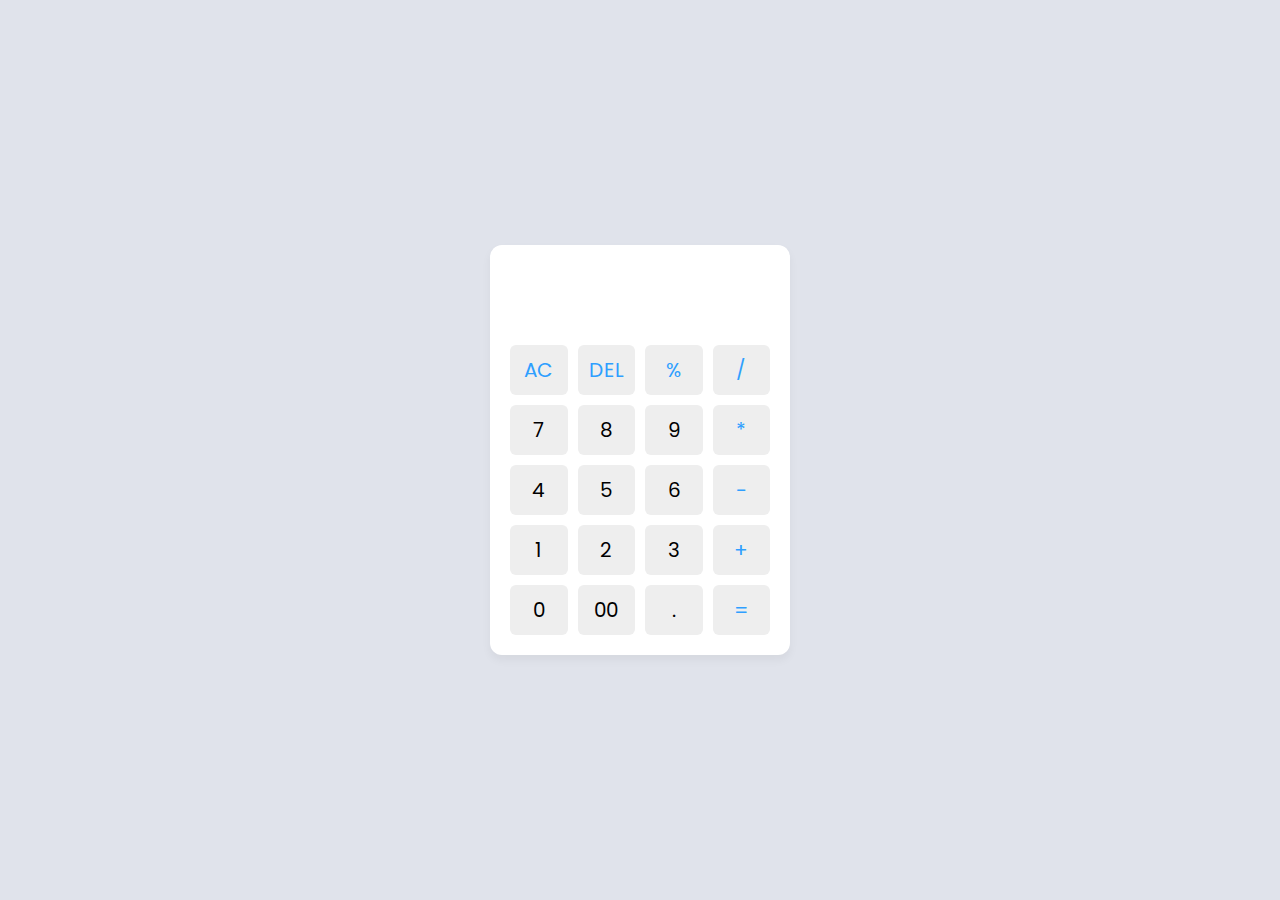
<file: Calculator/index.html>
<!DOCTYPE html>
<html lang="en">
  <head>
    <meta charset="UTF-8" />
    <meta http-equiv="X-UA-Compatible" content="IE=edge" />
    <meta name="viewport" content="width=device-width, initial-scale=1.0" />
    <title>Calculator</title>
    <!-- <link rel="stylesheet" href="style.css" /> -->
    <style>
        /* Import Google font - Poppins */
        @import url("https://fonts.googleapis.com/css2?family=Poppins:wght@300;400;500;600;700&display=swap");
        * {
        margin: 0;
        padding: 0;
        box-sizing: border-box;
        font-family: "Poppins", sans-serif;
        }
        body {
        height: 100vh;
        display: flex;
        align-items: center;
        justify-content: center;
        background: #e0e3eb;
        }
        .container {
        position: relative;
        max-width: 300px;
        width: 100%;
        border-radius: 12px;
        padding: 10px 20px 20px;
        background: #fff;
        box-shadow: 0 5px 10px rgba(0, 0, 0, 0.05);
        }
        .display {
        height: 80px;
        width: 100%;
        outline: none;
        border: none;
        text-align: right;
        margin-bottom: 10px;
        font-size: 25px;
        color: #000e1a;
        pointer-events: none;
        }
        .buttons {
        display: grid;
        grid-gap: 10px;
        grid-template-columns: repeat(4, 1fr);
        }
        .buttons button {
        padding: 10px;
        border-radius: 6px;
        border: none;
        font-size: 20px;
        cursor: pointer;
        background-color: #eee;
        }
        .buttons button:active {
        transform: scale(0.99);
        }
        .operator {
        color: #2f9fff;
        }
    </style>
  </head>
  <body>
    <div class="container">
      <input type="text" class="display" />

      <div class="buttons">
        <button class="operator" data-value="AC">AC</button>
        <button class="operator" data-value="DEL">DEL</button>
        <button class="operator" data-value="%">%</button>
        <button class="operator" data-value="/">/</button>

        <button data-value="7">7</button>
        <button data-value="8">8</button>
        <button data-value="9">9</button>
        <button class="operator" data-value="*">*</button>

        <button data-value="4">4</button>
        <button data-value="5">5</button>
        <button data-value="6">6</button>
        <button class="operator" data-value="-">-</button>

        <button data-value="1">1</button>
        <button data-value="2">2</button>
        <button data-value="3">3</button>
        <button class="operator" data-value="+">+</button>

        <button data-value="0">0</button>
        <button data-value="00">00</button>
        <button data-value=".">.</button>
        <button class="operator" data-value="=">=</button>
      </div>
    </div>

    <script>
        const display = document.querySelector(".display");
        const buttons = document.querySelectorAll("button");
        const specialChars = ["%", "*", "/", "-", "+", "="];
        let output = "";

        const calculate = (btnValue) => {
            display.focus();
            if (btnValue === "=" && output !== "") {
                output = eval(output.replace("%", "/100"));
            } else if (btnValue === "AC") {
                output = "";
            } else if (btnValue === "DEL") {
                output = output.toString().slice(0, -1);
            } else {
                if (output === "" && specialChars.includes(btnValue)) return;
                output += btnValue;
            }
            display.value = output;
        };

        buttons.forEach((button) => {
        
            button.addEventListener("click", (e) => calculate(e.target.dataset.value));
        });
        
    </script>
  </body>
</html>
</file>
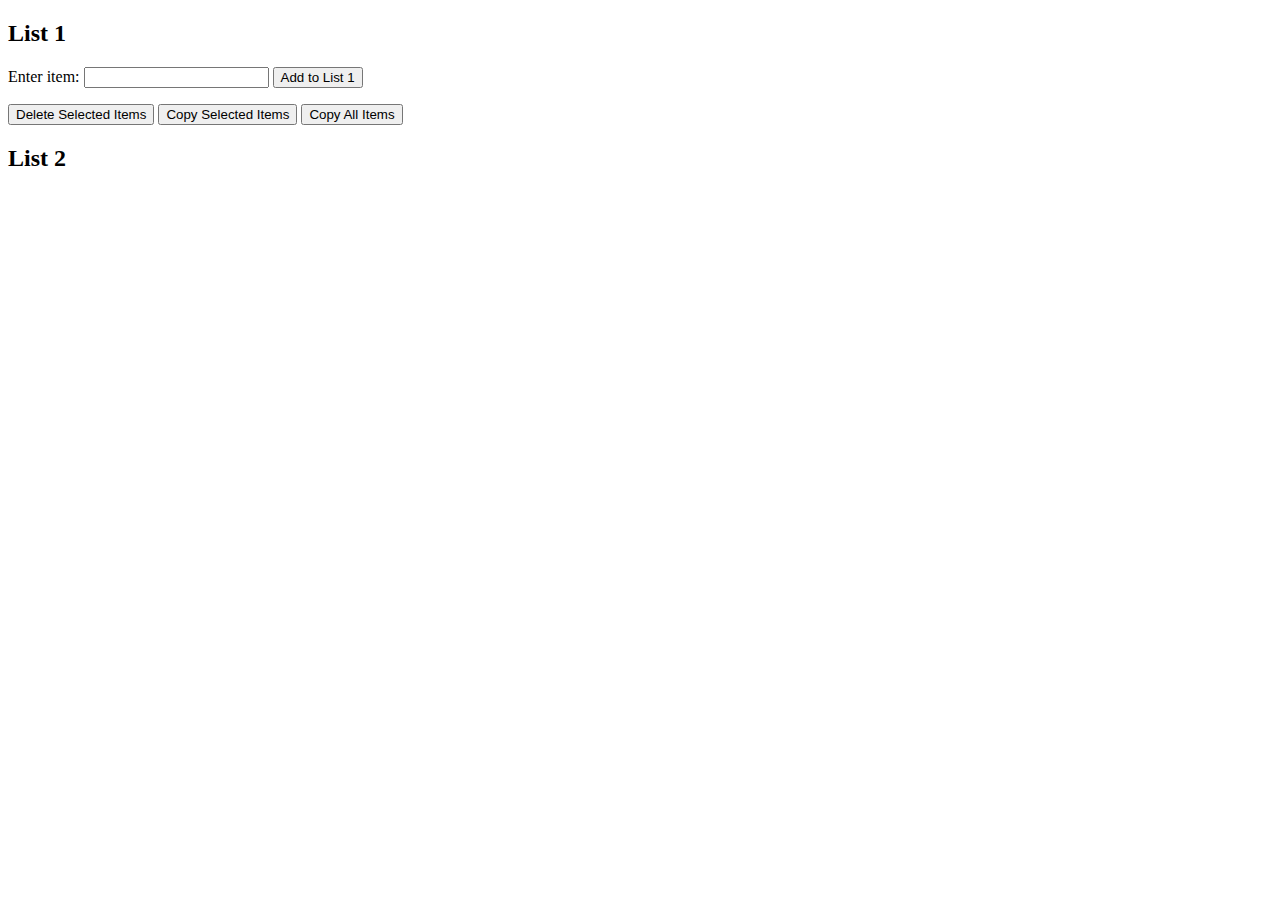
<file: JqueryCopycontents/index.html>
<!DOCTYPE html>
<html lang="en">
<head>
  <meta charset="UTF-8">
  <meta name="viewport" content="width=device-width, initial-scale=1.0">
  <title>jQuery List Copy and Delete</title>
  <!-- Include jQuery -->
  <script src="https://code.jquery.com/jquery-3.6.4.min.js"></script>
  <style>
    /* Add some basic styling for better presentation */
    ul {
      list-style-type: none;
      padding: 0;
    }
    li {
      margin-bottom: 5px;
      cursor: pointer;
    }
    .selected {
      background-color: #e0e0e0;
    }
  </style>
</head>
<body>

  <h2>List 1</h2>
  <form id="userInputForm">
    <label for="itemInput">Enter item:</label>
    <input type="text" id="itemInput" required>
    <button type="button" onclick="addItemToList1()">Add to List 1</button>
  </form>
  <ul id="list1" onclick="selectItem(event)"></ul>

  <button type="button" onclick="deleteSelectedItems()">Delete Selected Items</button>
  <button type="button" onclick="copySelectedItems()">Copy Selected Items</button>
  <button type="button" onclick="copyAllItems()">Copy All Items</button>

  <h2>List 2</h2>
  <ul id="list2"></ul>

  <script>
    var lastCopiedIndex = -1;

    // Function to add items to List 1
    function addItemToList1() {
      var userInput = $('#itemInput').val();
      if (userInput.trim() !== '') {
        $('#list1').append('<li>' + userInput + '</li>');
        // Clear the input field
        $('#itemInput').val('');
      }
    }

    // Function to select and deselect items in List 1
    function selectItem(event) {
      var selectedItem = $(event.target);
      selectedItem.toggleClass('selected');
    }

    // Function to delete selected items from List 1
    function deleteSelectedItems() {
      $('#list1 .selected').remove();
    }

    // Function to copy selected items from List 1 to List 2
    function copySelectedItems() {
      var selectedItems = $('#list1 .selected').clone();
      $('#list2').append(selectedItems);
    }

    // Function to copy all items from List 1 to List 2
    function copyAllItems() {
      var allItems = $('#list1 li').clone();
      $('#list2').append(allItems);
    }
  </script>
</body>
</html>

<!-- 

function copyListItems() {
    var list1Items = $('#list1 li');
    var startIndex = lastCopiedIndex + 1;

    for (var i = startIndex; i < list1Items.length; i++) {
      $('#list2').append(list1Items.eq(i).clone());
    }

    // Update the last copied index
    lastCopiedIndex = list1Items.length - 1;
  } -->
</file>
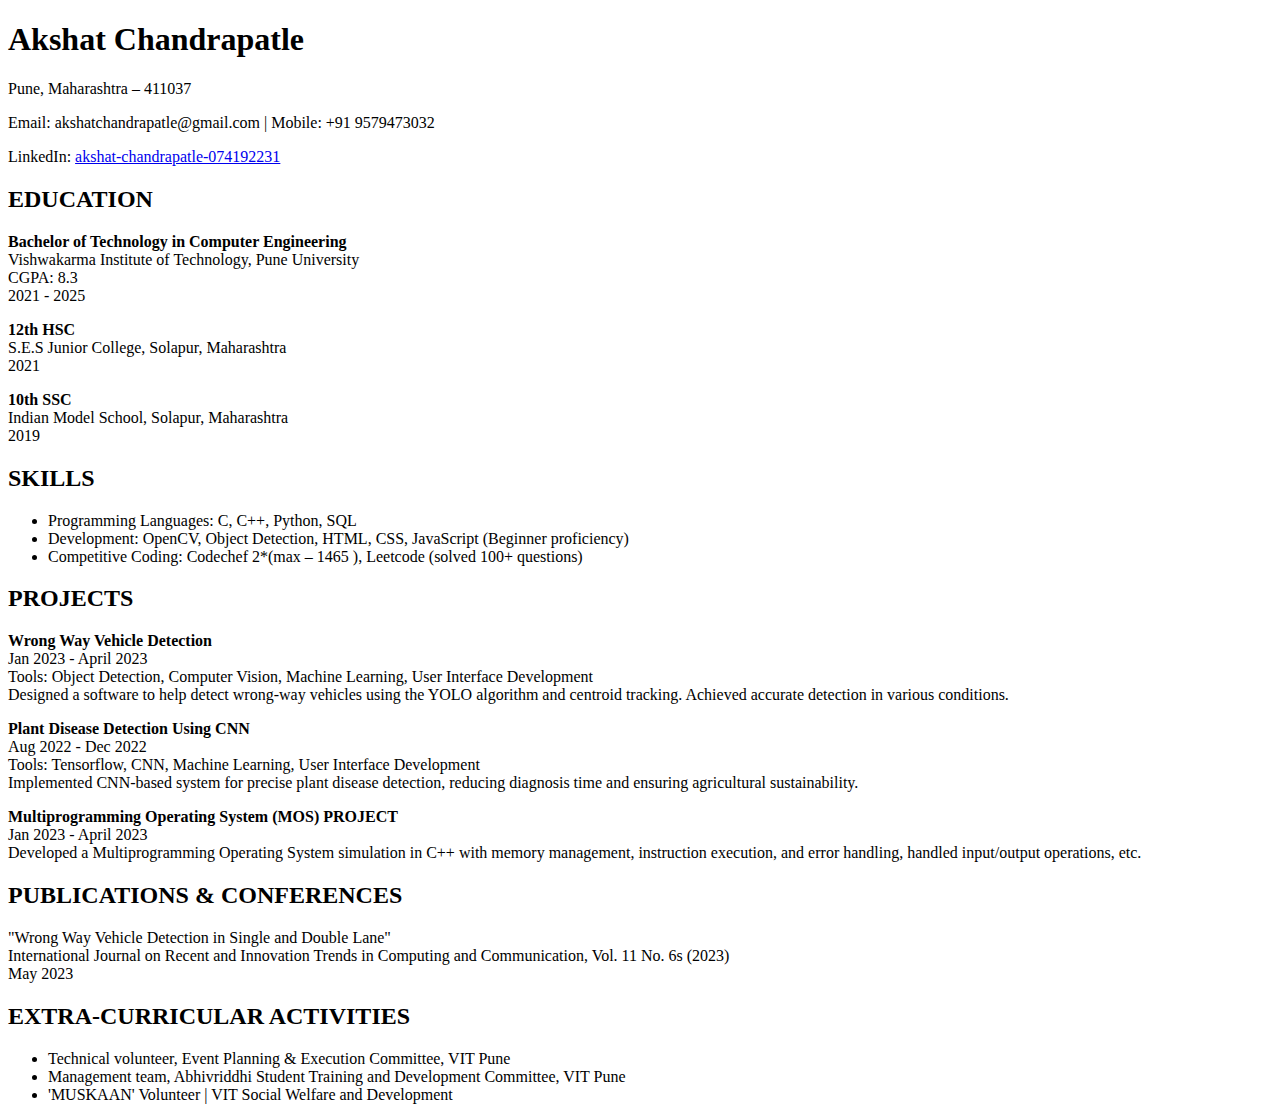
<file: Resume/index.html>
<!DOCTYPE html>
<html>
<head>
    <title>Akshat Chandrapatle - Resume</title>
</head>
<body>
    <header>
        <h1>Akshat Chandrapatle</h1>
        <p>Pune, Maharashtra – 411037</p>
        <p>Email: akshatchandrapatle@gmail.com | Mobile: +91 9579473032</p>
        <p>LinkedIn: <a href="https://www.linkedin.com/in/akshat-chandrapatle-074192231">akshat-chandrapatle-074192231</a></p>
    </header>

    <section>
        <h2>EDUCATION</h2>
        <p>
            <strong>Bachelor of Technology in Computer Engineering</strong><br>
            Vishwakarma Institute of Technology, Pune University<br>
            CGPA: 8.3<br>
            2021 - 2025
        </p>

        <p>
            <strong>12th HSC</strong><br>
            S.E.S Junior College, Solapur, Maharashtra<br>
            2021
        </p>

        <p>
            <strong>10th SSC</strong><br>
            Indian Model School, Solapur, Maharashtra<br>
            2019
        </p>
    </section>

    <section>
        <h2>SKILLS</h2>
        <ul>
            <li>Programming Languages: C, C++, Python, SQL</li>
            <li>Development: OpenCV, Object Detection, HTML, CSS, JavaScript (Beginner proficiency)</li>
            <li>Competitive Coding: Codechef 2*(max – 1465 ), Leetcode (solved 100+ questions)</li>
        </ul>
    </section>

    <section>
        <h2>PROJECTS</h2>
        <p>
            <strong>Wrong Way Vehicle Detection</strong><br>
            Jan 2023 - April 2023<br>
            Tools: Object Detection, Computer Vision, Machine Learning, User Interface Development<br>
            Designed a software to help detect wrong-way vehicles using the YOLO algorithm and centroid tracking. Achieved accurate detection in various conditions.
        </p>

        <p>
            <strong>Plant Disease Detection Using CNN</strong><br>
            Aug 2022 - Dec 2022<br>
            Tools: Tensorflow, CNN, Machine Learning, User Interface Development<br>
            Implemented CNN-based system for precise plant disease detection, reducing diagnosis time and ensuring agricultural sustainability.
        </p>

        <p>
            <strong>Multiprogramming Operating System (MOS) PROJECT</strong><br>
            Jan 2023 - April 2023<br>
            Developed a Multiprogramming Operating System simulation in C++ with memory management, instruction execution, and error handling, handled input/output operations, etc.
        </p>
    </section>

    <section>
        <h2>PUBLICATIONS & CONFERENCES</h2>
        <p>
            "Wrong Way Vehicle Detection in Single and Double Lane"<br>
            International Journal on Recent and Innovation Trends in Computing and Communication, Vol. 11 No. 6s (2023)<br>
            May 2023
        </p>
    </section>

    <section>
        <h2>EXTRA-CURRICULAR ACTIVITIES</h2>
        <ul>
            <li>Technical volunteer, Event Planning & Execution Committee, VIT Pune</li>
            <li>Management team, Abhivriddhi Student Training and Development Committee, VIT Pune</li>
            <li>'MUSKAAN' Volunteer | VIT Social Welfare and Development</li>
        </ul>
    </section>
</body>
</html>
</file>
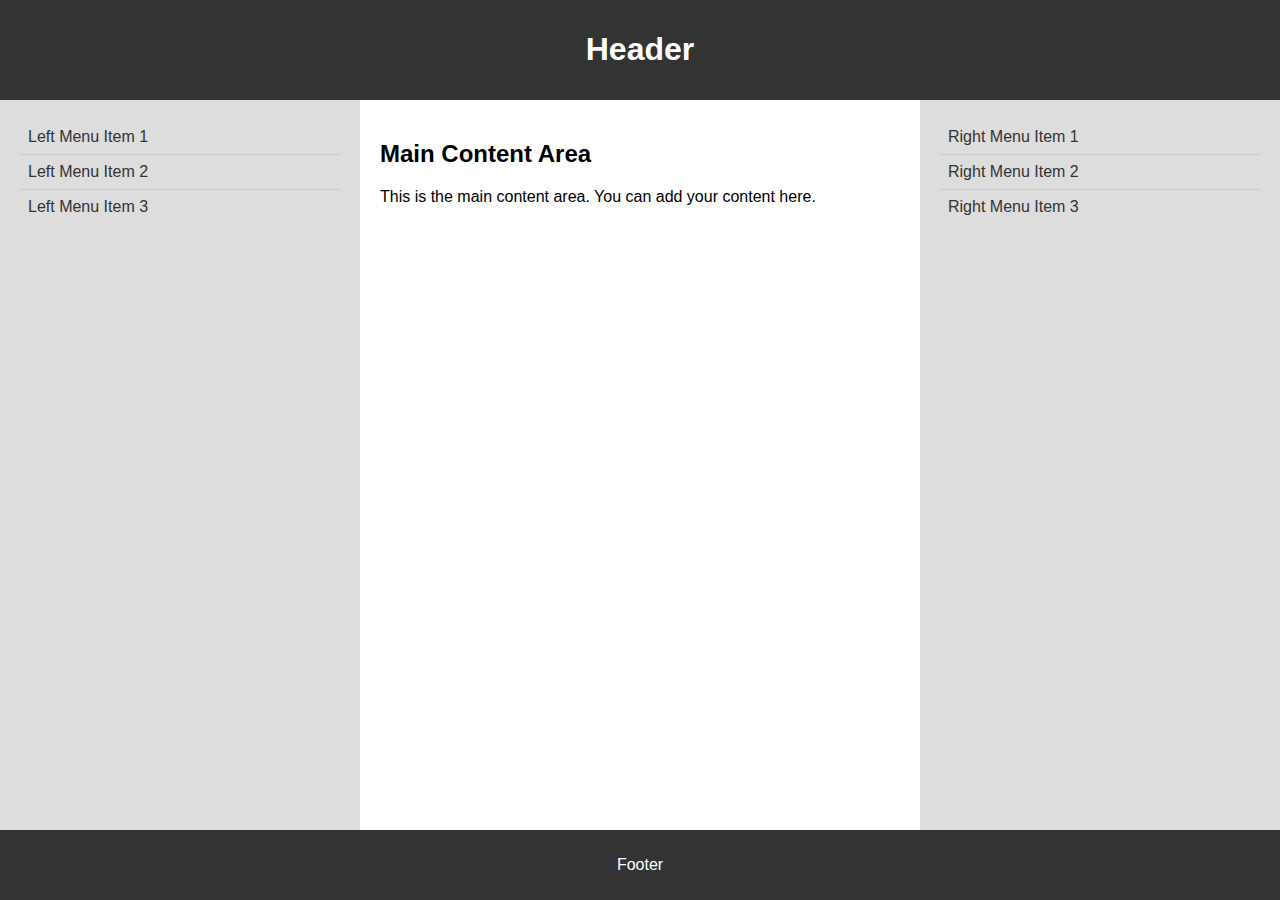
<file: RightLeftmenu/index.html>
<!DOCTYPE html>
<html lang="en">
<head>
  <meta charset="UTF-8">
  <meta name="viewport" content="width=device-width, initial-scale=1.0">
  <title>Responsive HTML CSS Layout</title>
  <style>
    body {
      margin: 0;
      font-family: Arial, sans-serif;
      display: flex;
      flex-direction: column;
      min-height: 100vh;
    }

    header, footer {
      background-color: #333;
      color: #fff;
      padding: 10px;
      text-align: center;
    }

    main {
      display: flex;
      flex-wrap: wrap;
      flex: 1;
    }

    aside {
      flex: 0 0 100%;
      background-color: #ddd;
      padding: 10px;
    }

    section {
      flex: 1;
      padding: 10px;
    }

    .menu {
      display: flex;
      flex-direction: column;
    }

    .menu-item {
      padding: 8px;
      border-bottom: 1px solid #ccc;
      text-decoration: none;
      color: #333;
    }

    .menu-item:last-child {
      border-bottom: none;
    }

    footer {
      margin-top: auto;
    }

    /* Responsive styles */
    @media (min-width: 768px) {
      main {
        flex-direction: row;
      }

      aside {
        flex: 0 0 25%;
      }

      section {
        flex: 1;
      }
    }

    @media (min-width: 1024px) {
      aside, section {
        padding: 20px;
      }
    }
  </style>
</head>
<body>

  <header>
    <h1>Header</h1>
  </header>

  <main>
    <aside>
      <nav class="menu">
        <a href="#" class="menu-item">Left Menu Item 1</a>
        <a href="#" class="menu-item">Left Menu Item 2</a>
        <a href="#" class="menu-item">Left Menu Item 3</a>
      </nav>
    </aside>

    <section>
      <h2>Main Content Area</h2>
      <p>This is the main content area. You can add your content here.</p>
    </section>

    <aside>
      <nav class="menu">
        <a href="#" class="menu-item">Right Menu Item 1</a>
        <a href="#" class="menu-item">Right Menu Item 2</a>
        <a href="#" class="menu-item">Right Menu Item 3</a>
      </nav>
    </aside>
  </main>

  <footer>
    <p>Footer</p>
  </footer>

</body>
</html>
</file>
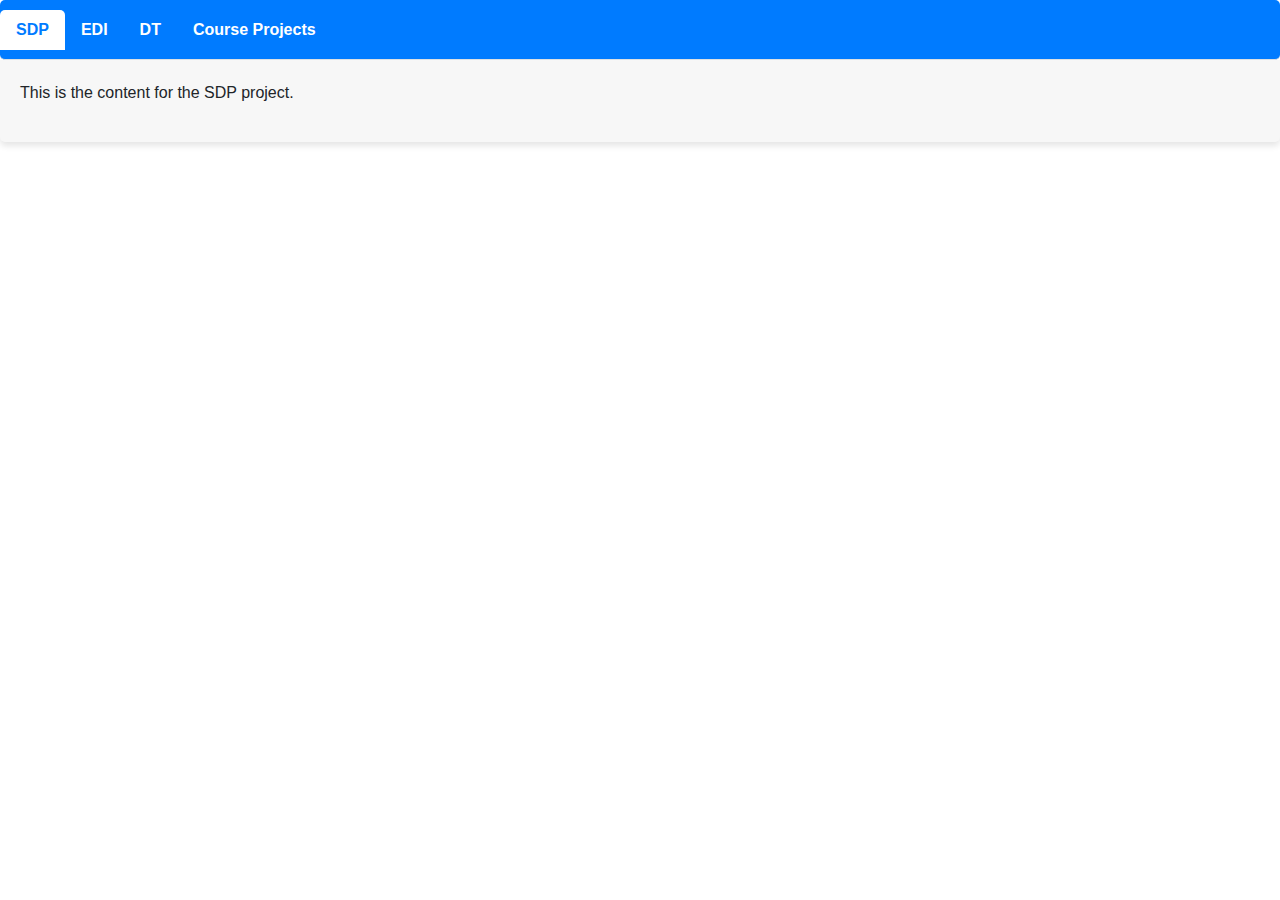
<file: Toggleable/index.html>
<!DOCTYPE html>
<html lang="en">
<head>
    <meta charset="UTF-8">
    <meta name="viewport" content="width=device-width, initial-scale=1.0">
    <title>Project Tabs</title>
    <link rel="stylesheet" href="https://maxcdn.bootstrapcdn.com/bootstrap/4.5.2/css/bootstrap.min.css">
    <style>
        /* Custom styles for the navigation bar */
        .nav-tabs {
            background-color: #007bff;
            border-radius: 5px;
            padding: 10px 0;
        }

        .nav-tabs .nav-item .nav-link {
            color: #fff;
            font-weight: bold;
            border: none;
            border-radius: 0;
            transition: background-color 0.3s ease-in-out;
        }

        .nav-tabs .nav-item .nav-link:hover {
            background-color: #0056b3;
        }

        .nav-tabs .nav-item .nav-link.active {
            background-color: #fff;
            color: #007bff;
            border-radius: 5px 5px 0 0;
        }

        /* Custom styles for the tab content */
        .tab-content {
            background-color: #f7f7f7;
            padding: 20px;
            border-radius: 0 0 5px 5px;
            box-shadow: 0 4px 6px rgba(0, 0, 0, 0.1);
        }

        /* Custom font and spacing for content */
        .tab-pane p {
            font-family: 'Arial', sans-serif;
            line-height: 1.6;
        }
    </style>
</head>
<body>
    <nav>
        <ul class="nav nav-tabs" id="projectTabs" role="tablist">
            <li class="nav-item">
                <a class="nav-link active" id="sdp-tab" data-toggle="tab" href="#sdp" role="tab" aria-controls="sdp" aria-selected="true">SDP</a>
            </li>
            <li class="nav-item">
                <a class="nav-link" id="edi-tab" data-toggle="tab" href="#edi" role="tab" aria-controls="edi" aria-selected="false">EDI</a>
            </li>
            <li class="nav-item">
                <a class="nav-link" id="dt-tab" data-toggle="tab" href="#dt" role="tab" aria-controls="dt" aria-selected="false">DT</a>
            </li>
            <li class="nav-item">
                <a class="nav-link" id="course-tab" data-toggle="tab" href="#course" role="tab" aria-controls="course" aria-selected="false">Course Projects</a>
            </li>
        </ul>
    </nav>
    
    <div class="tab-content" id="projectTabContent">
        <div class="tab-pane fade show active" id="sdp" role="tabpanel" aria-labelledby="sdp-tab">
            <!-- SDP project content goes here -->
            <p>This is the content for the SDP project.</p>
        </div>
        <div class="tab-pane fade" id="edi" role="tabpanel" aria-labelledby="edi-tab">
            <!-- EDI project content goes here -->
            <p>This is the content for the EDI project.</p>
        </div>
        <div class="tab-pane fade" id="dt" role="tabpanel" aria-labelledby="dt-tab">
            <!-- DT project content goes here -->
            <p>This is the content for the DT project.</p>
        </div>
        <div class="tab-pane fade" id="course" role="tabpanel" aria-labelledby="course-tab">
            <!-- Course projects content goes here -->
            <p>This is the content for the Course projects.</p>
        </div>
    </div>
    
    <script src="https://code.jquery.com/jquery-3.5.1.slim.min.js"></script>
    <script src="https://cdn.jsdelivr.net/npm/@popperjs/core@2.5.3/dist/umd/popper.min.js"></script>
    <script src="https://maxcdn.bootstrapcdn.com/bootstrap/4.5.2/js/bootstrap.min.js"></script>

    <script>
        $(document).ready(function() {
            $('#projectTabs a').on('click', function (e) {
                e.preventDefault()
                $(this).tab('show')
            })
        })
    </script>
    
</body>
</html>
</file>
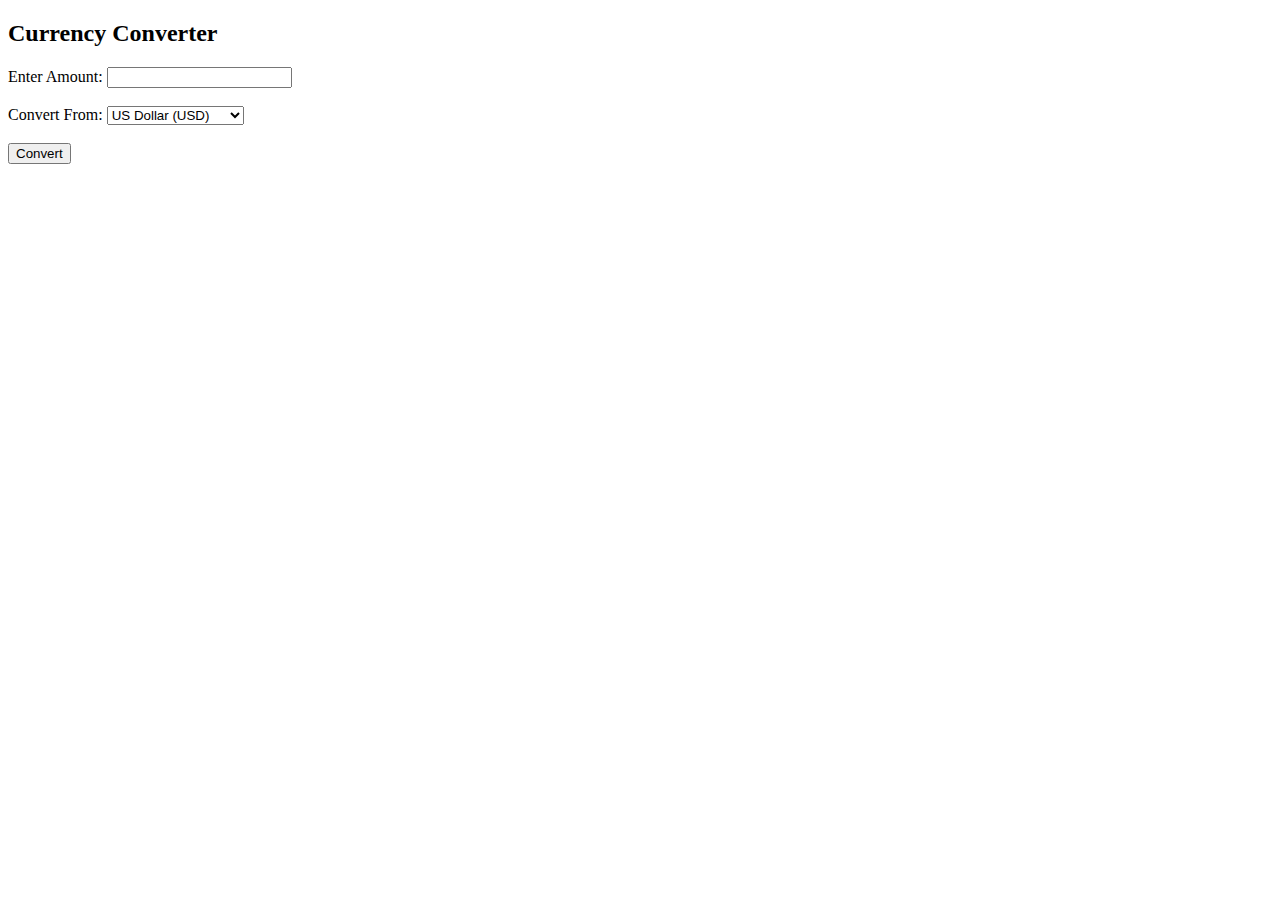
<file: currency_converter_php/currency.html>
<!DOCTYPE html>
<html>
<head>
  <title>Currency Converter</title>
</head>
<body>

  <h2>Currency Converter</h2>

  <form action="currency.php" method="post">
    <label for="amount">Enter Amount:</label>
    <input type="number" id="amount" name="amount" required>
    <br><br>
    <label for="currency">Convert From:</label>
    <select id="currency" name="currency">
      <option value="USD">US Dollar (USD)</option>
      <option value="INR">Indian Rupee (INR)</option>
    </select>
    <br><br>
    <input type="submit" value="Convert">
  </form>

</body>
</html>
</file>
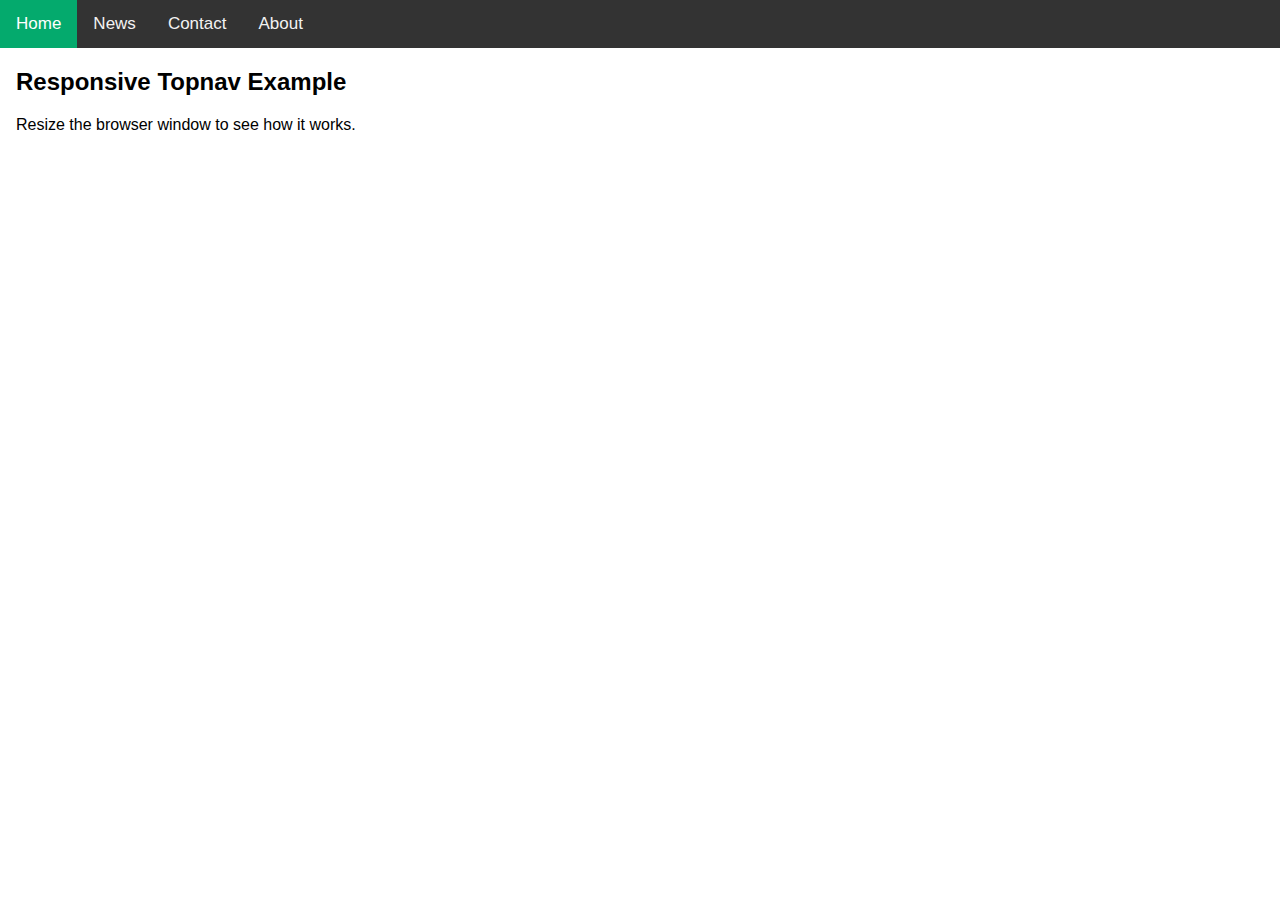
<file: RightLeftmenu/navigation.html>
<!DOCTYPE html>
<html>
<head>
<meta name="viewport" content="width=device-width, initial-scale=1">
<link rel="stylesheet" href="https://cdnjs.cloudflare.com/ajax/libs/font-awesome/4.7.0/css/font-awesome.min.css">
<style>
body {
  margin: 0;
  font-family: Arial, Helvetica, sans-serif;
}

.topnav {
  overflow: hidden;
  background-color: #333;
}

.topnav a {
  float: left;
  display: block;
  color: #f2f2f2;
  text-align: center;
  padding: 14px 16px;
  text-decoration: none;
  font-size: 17px;
}

.topnav a:hover {
  background-color: #ddd;
  color: black;
}

.topnav a.active {
  background-color: #04AA6D;
  color: white;
}

.topnav .icon {
  display: none;
}

@media screen and (max-width: 600px) {
  .topnav a:not(:first-child) {display: none;}
  .topnav a.icon {
    float: right;
    display: block;
  }
}

@media screen and (max-width: 600px) {
  .topnav.responsive {position: relative;}
  .topnav.responsive .icon {
    position: absolute;
    right: 0;
    top: 0;
  }
  .topnav.responsive a {
    float: none;
    display: block;
    text-align: left;
  }
}
</style>
</head>
<body>

<div class="topnav" id="myTopnav">
  <a href="#home" class="active">Home</a>
  <a href="#news">News</a>
  <a href="#contact">Contact</a>
  <a href="#about">About</a>
  <a href="javascript:void(0);" class="icon" onclick="myFunction()">
    <i class="fa fa-bars"></i>
  </a>
</div>

<div style="padding-left:16px">
  <h2>Responsive Topnav Example</h2>
  <p>Resize the browser window to see how it works.</p>
</div>

<script>
function myFunction() {
  var x = document.getElementById("myTopnav");
  if (x.className === "topnav") {
    x.className += " responsive";
  } else {
    x.className = "topnav";
  }
}
</script>

</body>
</html>
</file>
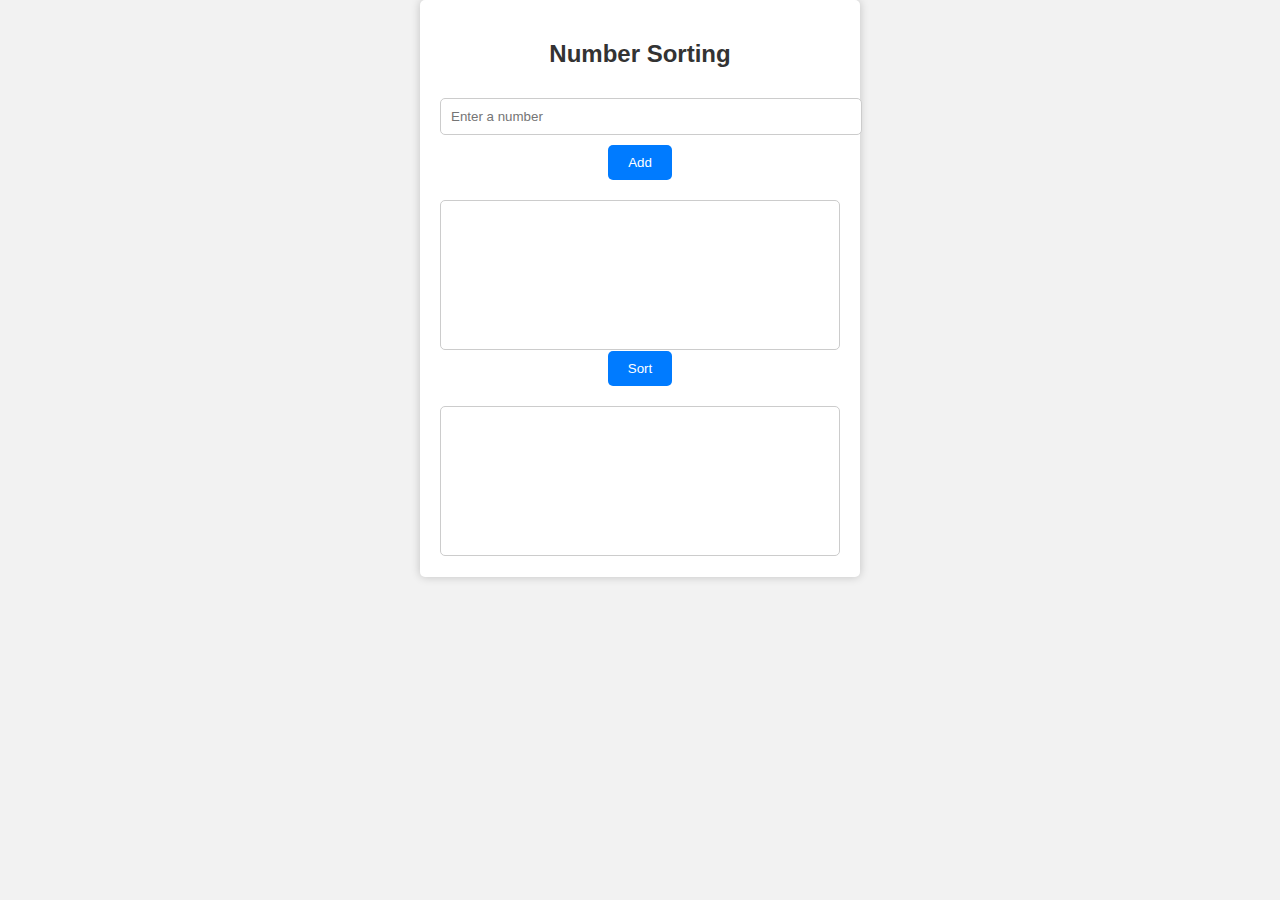
<file: SORTING/sort.html>
<!DOCTYPE html>
<html>
<head>
  <title>Number Sorting</title>
  <link rel="stylesheet" type="text/css" href="styles.css">
</head>
<body>
  <div class="container">
    
    <h2>Number Sorting</h2>
    <input type="text" id="numberInput" placeholder="Enter a number">
    <button id="addButton">Add</button>
    <div class="select-container">
      <select id="unsortedSelect" size="5"></select>
    </div>
    <button id="sortButton">Sort</button>
    <div class="select-container">
      <select id="sortedSelect" size="5"></select>
    </div>
  </div>

  <script src="https://code.jquery.com/jquery-3.6.0.min.js"></script>
  <script src="script.js"></script>
</body>
</html>
</file>
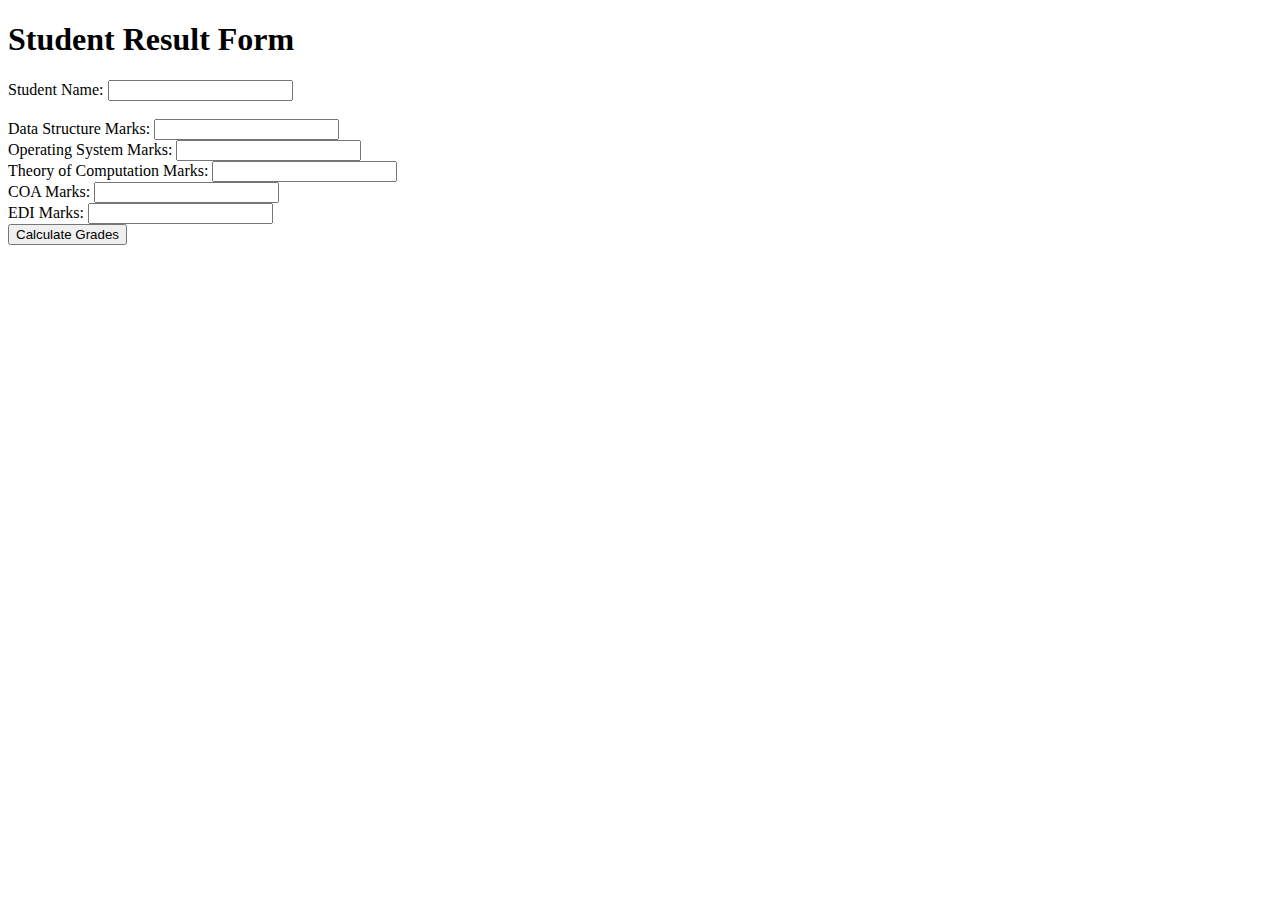
<file: Displayresult/bin/main/templates/result-form.html>
<!DOCTYPE html>
<html xmlns:th="http://www.thymeleaf.org">
<head>
    <title>Student Result Form</title>
</head>
<body>
    <h1>Student Result Form</h1>
    <form th:action="@{/calculateGrade}" th:object="${studentResult}" method="post">
        <label for="studentName">Student Name:</label>
        <input type="text" id="studentName" th:field="*{studentName}" required><br>
        <br>
        <label for="dataStructureMarks">Data Structure Marks:</label>
        <input type="number" id="dataStructureMarks" th:field="*{dataStructureMarks}" required><br>
        
        <label for="operatingSystemMarks">Operating System Marks:</label>
        <input type="number" id="operatingSystemMarks" th:field="*{operatingSystemMarks}" required><br>
        
        <label for="theoryOfComputationMarks">Theory of Computation Marks:</label>
        <input type="number" id="theoryOfComputationMarks" th:field="*{theoryOfComputationMarks}" required><br>
        
        <label for="coaMarks">COA Marks:</label>
        <input type="number" id="coaMarks" th:field="*{coaMarks}" required><br>
        
        <label for="ediMarks">EDI Marks:</label>
        <input type="number" id="ediMarks" th:field="*{ediMarks}" required><br>
        
        <button type="submit">Calculate Grades</button>
    </form>
</body>

</html>
</file>
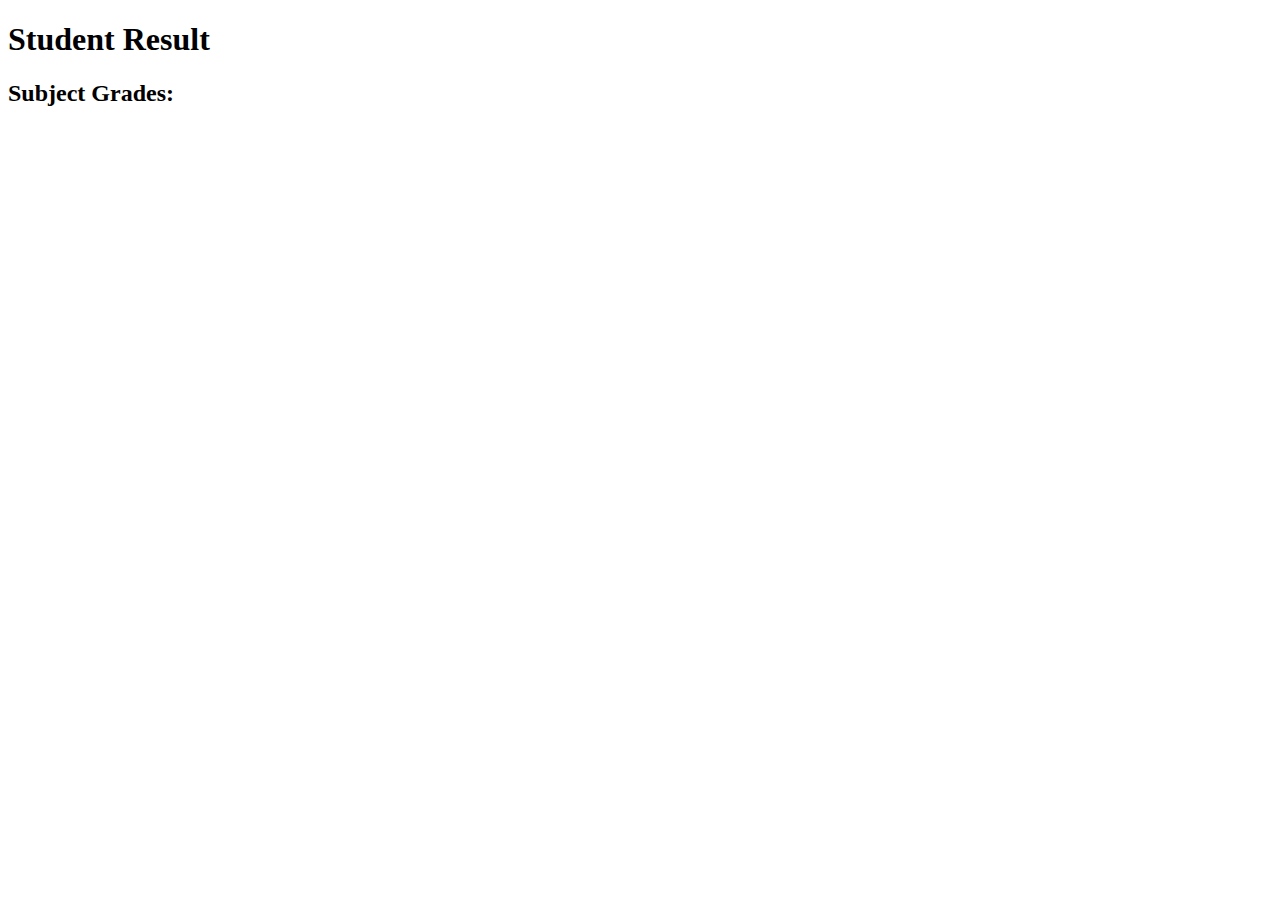
<file: Displayresult/bin/main/templates/result.html>
<!DOCTYPE html>
<html xmlns:th="http://www.thymeleaf.org">
<head>
    <title>Student Result</title>
</head>
<body>
    <h1>Student Result</h1>
    <p th:text="'Name: ' + ${studentResult.studentName}"></p>
    
    <h2>Subject Grades:</h2>
    <p th:text="'Data Structure Grade: ' + ${studentResult.dataStructureGrade}"></p>
    <p th:text="'Operating System Grade: ' + ${studentResult.operatingSystemGrade}"></p>
    <p th:text="'Theory of Computation Grade: ' + ${studentResult.theoryOfComputationGrade}"></p>
    <p th:text="'COA Grade: ' + ${studentResult.coaGrade}"></p>
    <p th:text="'EDI Grade: ' + ${studentResult.ediGrade}"></p>
</body>
</html>
</file>
<file: SORTING/styles.css>
/* styles.css */
body {
  font-family: Arial, sans-serif;
  background-color: #f2f2f2;
  margin: 0;
  padding: 0;
}

.container {
  background-color: #fff;
  border-radius: 5px;
  box-shadow: 0 0 10px rgba(0, 0, 0, 0.2);
  padding: 20px;
  text-align: center;
  max-width: 400px;
  margin: 0 auto;
}

h2 {
  color: #333;
}

input[type="text"] {
  width: 100%;
  padding: 10px;
  margin: 10px 0;
  border: 1px solid #ccc;
  border-radius: 5px;
}

button {
  padding: 10px 20px;
  background-color: #007BFF;
  color: #fff;
  border: none;
  border-radius: 5px;
  cursor: pointer;
  transition: background-color 0.3s;
}

button:hover {
  background-color: #0056b3;
}

.select-container {
  margin-top: 20px;
}

select {
  width: 100%;
  height: 150px;
  border: 1px solid #ccc;
  border-radius: 5px;
}

/* Add any additional styling you desire */
</file>
